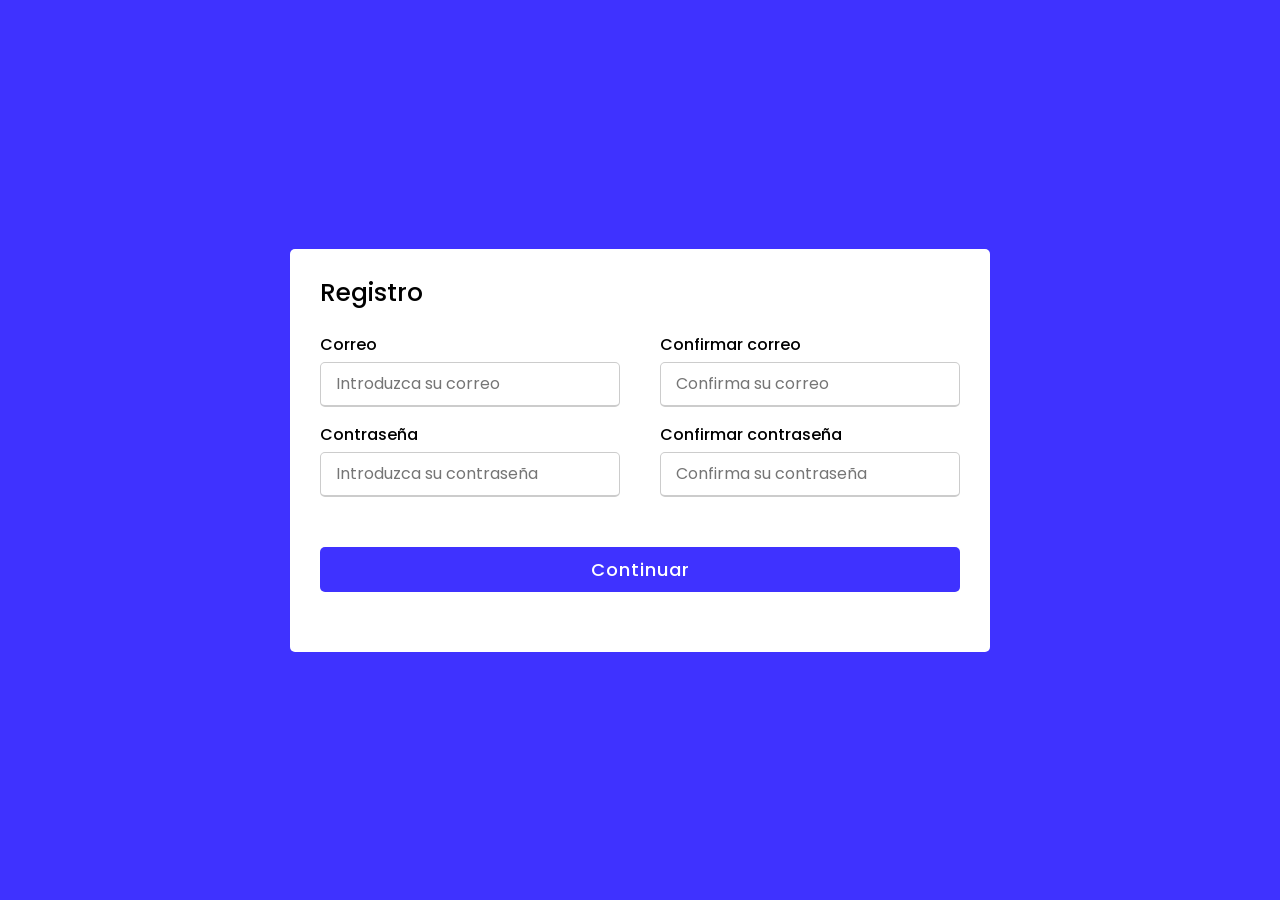
<file: index.html>
<!DOCTYPE html>
<html lang="en">
  <head>
    <meta charset="UTF-8">
    <meta name="viewport" content="width=device-width, initial-scale=1.0">
    <link rel="stylesheet" href="assets/CSS/style.css">
    <title>MAP - REGISTRO</title>
   </head>
<body>
  <div class="container">
    <div class="title">Registro</div>
    <div class="content">
      <form action="#">
        <div class="user-details">
          <div class="input-box">
            <span class="details">Correo</span>
            <input type="email" placeholder="Introduzca su correo" required>
          </div>
          <div class="input-box">
            <span class="details">Confirmar correo</span>
            <input type="email" placeholder="Confirma su correo" required>
          </div>
          <div class="input-box">
            <span class="details">Contraseña</span>
            <input type="password" placeholder="Introduzca su contraseña" required>
          </div>
          <div class="input-box">
            <span class="details">Confirmar contraseña</span>
            <input type="password" placeholder="Confirma su contraseña" required>
          </div>
        </div>
        <div class="button">
          <input type="submit" value="Continuar" formaction="assets/Pages/register.html">
        </div>
      </form>
    </div>
  </div>
</body>
</html>
</file>
<file: assets/CSS/style.css>
@import url('https://fonts.googleapis.com/css2?family=Poppins:wght@200;300;400;500;600;700&display=swap');
*{
  margin: 0;
  padding: 0;
  box-sizing: border-box;
  font-family: 'Poppins',sans-serif;
}

body{
  height: 100vh;
  display: flex;
  justify-content: center;
  align-items: center;
  background: #1100ffcd;
}

.container{
  max-width: 700px;
  width: 100%;
  background-color: #fff;
  padding: 25px 30px;
  border-radius: 5px;
}

.container .title{
  font-size: 25px;
  font-weight: 500;
  position: relative;
}

.content form .user-details{
  display: flex;
  flex-wrap: wrap;
  justify-content: space-between;
  margin: 20px 0 12px 0;
}

form .user-details .input-box{
  margin-bottom: 15px;
  width: calc(100% / 2 - 20px);
}

form .input-box span.details{
  display: block;
  font-weight: 500;
  margin-bottom: 5px;
}

.user-details .input-box input, select, textarea{
  height: 45px;
  width: 100%;
  outline: none;
  font-size: 16px;
  border-radius: 5px;
  padding-left: 15px;
  padding-right: 5px;
  border: 1px solid #ccc;
  border-bottom-width: 2px;
}

select{
  padding-left: 12px;
}

textarea{
  padding-top: 10px;
  resize: none;
}

input[type="file"]{
  padding: 10px;
}

.user-details .input-box input:focus,
.user-details .input-box input:valid{
  border-color: #1100ffcd;
}

form .gender-details .gender-title{
  font-size: 20px;
  font-weight: 500;
}

form .category{
  display: flex;
  width: 80%;
  margin: 14px 0 ;
  justify-content: space-between;
}

form .category label{
  display: flex;
  align-items: center;
  cursor: pointer;
}

form .category label .dot{
  height: 18px;
  width: 18px;
  border-radius: 50%;
  margin-right: 10px;
  background: #d9d9d9;
  border: 5px solid transparent;
}

form .button{
  height: 45px;
  margin: 35px 0
 }

 form .button input{
  height: 100%;
  width: 100%;
  border-radius: 5px;
  border: none;
  color: #fff;
  font-size: 18px;
  font-weight: 500;
  letter-spacing: 1px;
  cursor: pointer;
  background: #1100ffcd;
}
</file>
